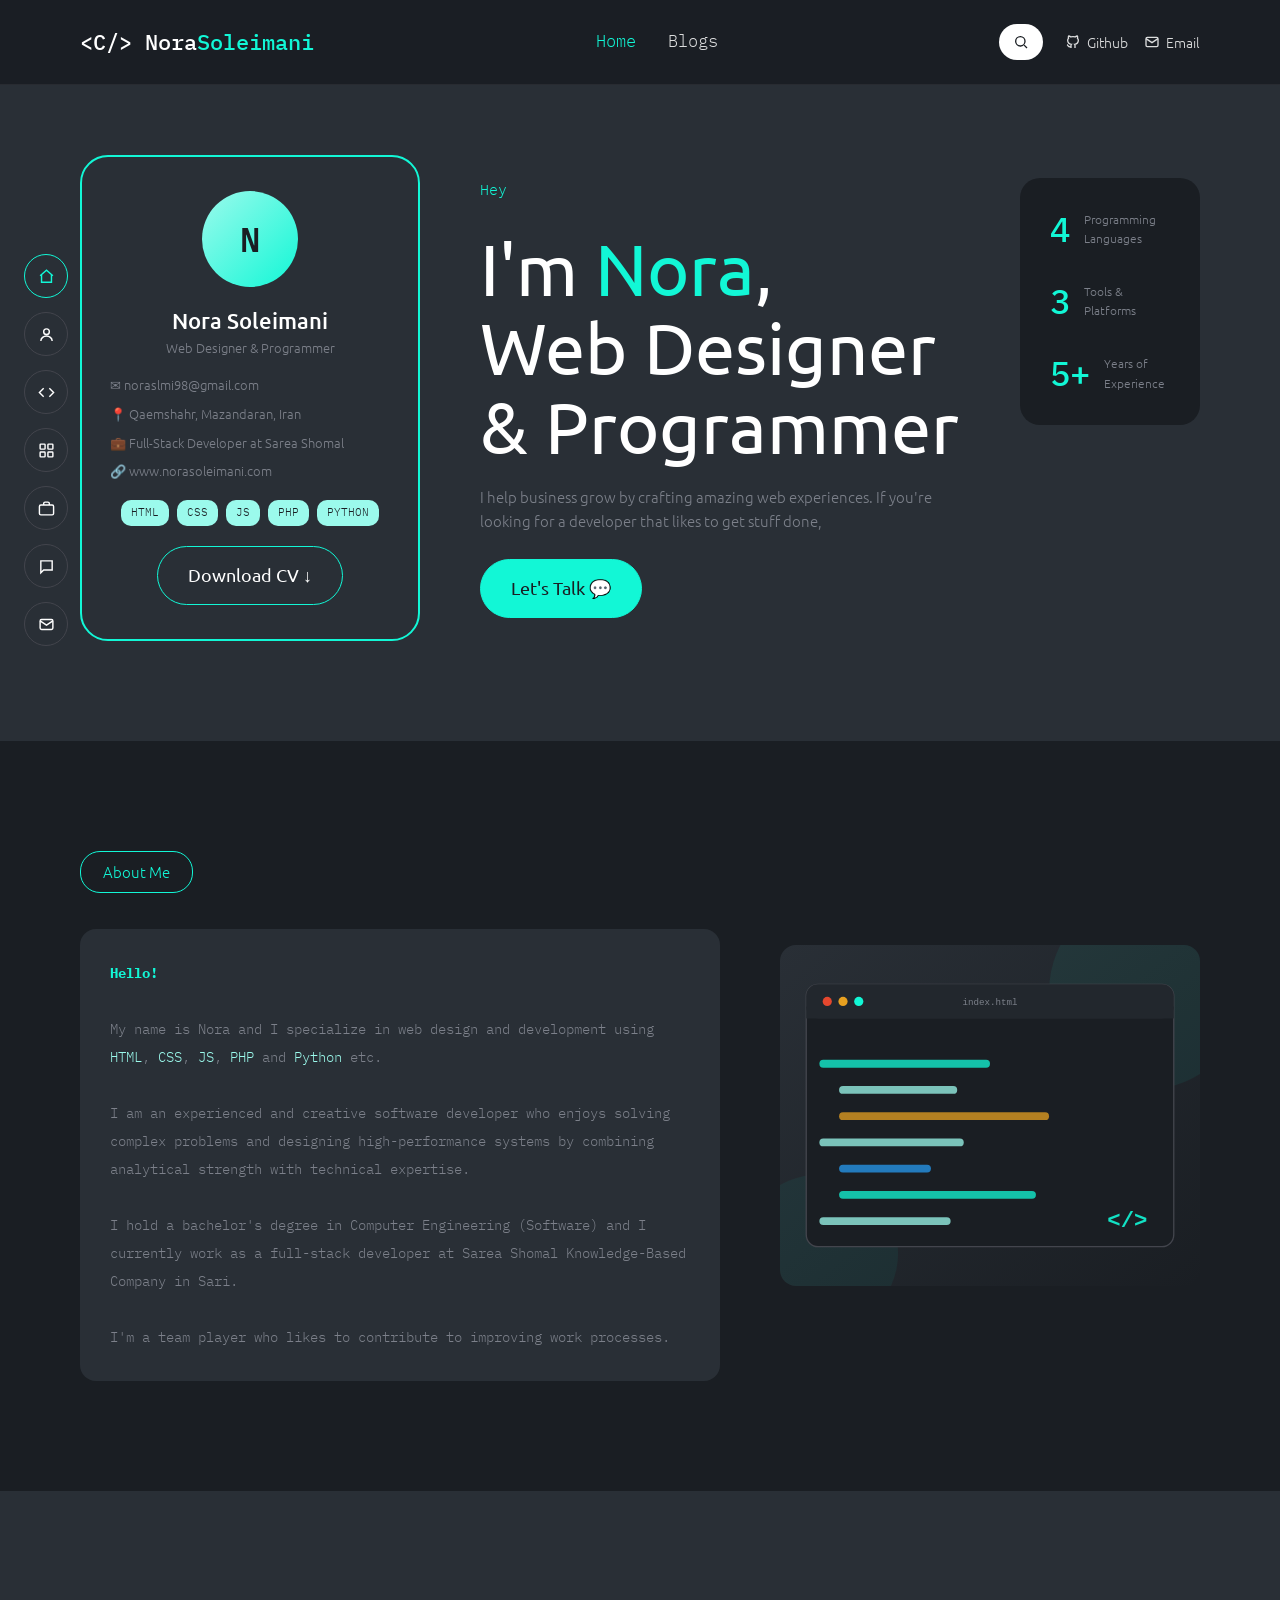
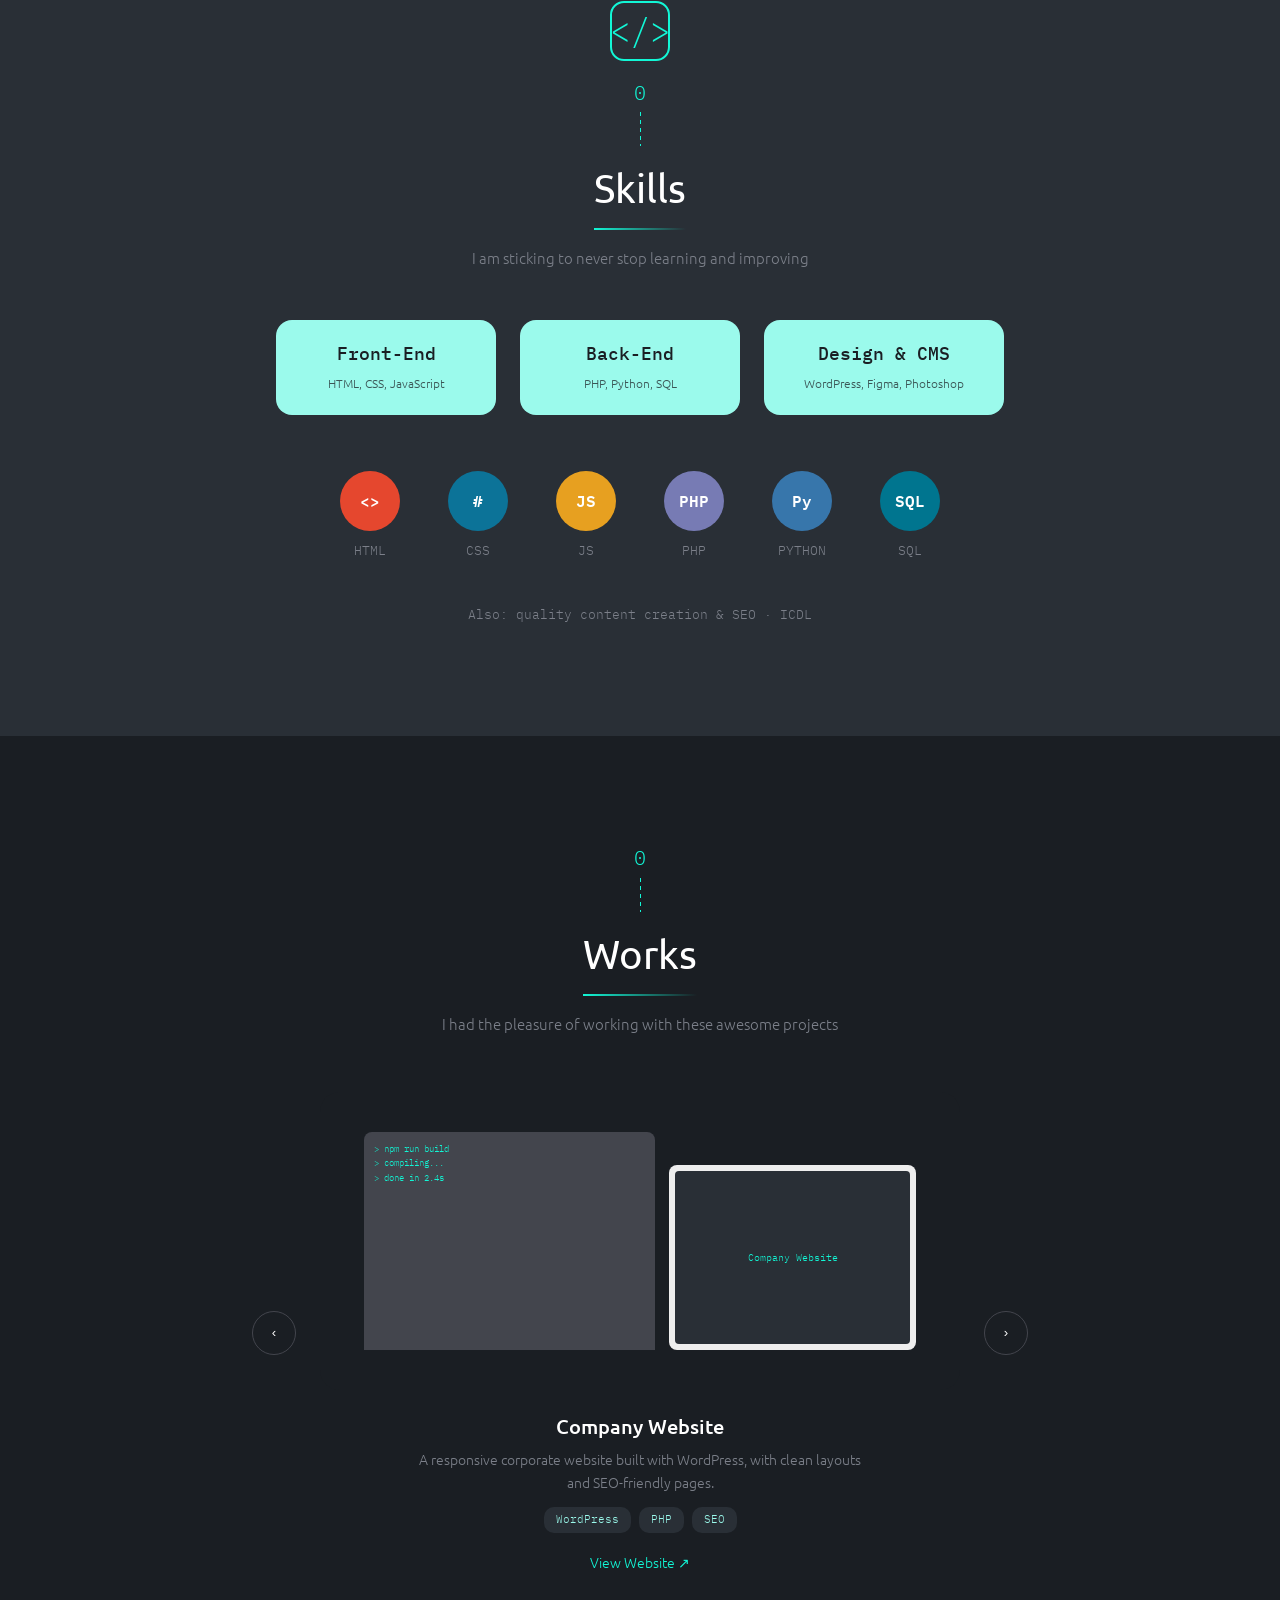
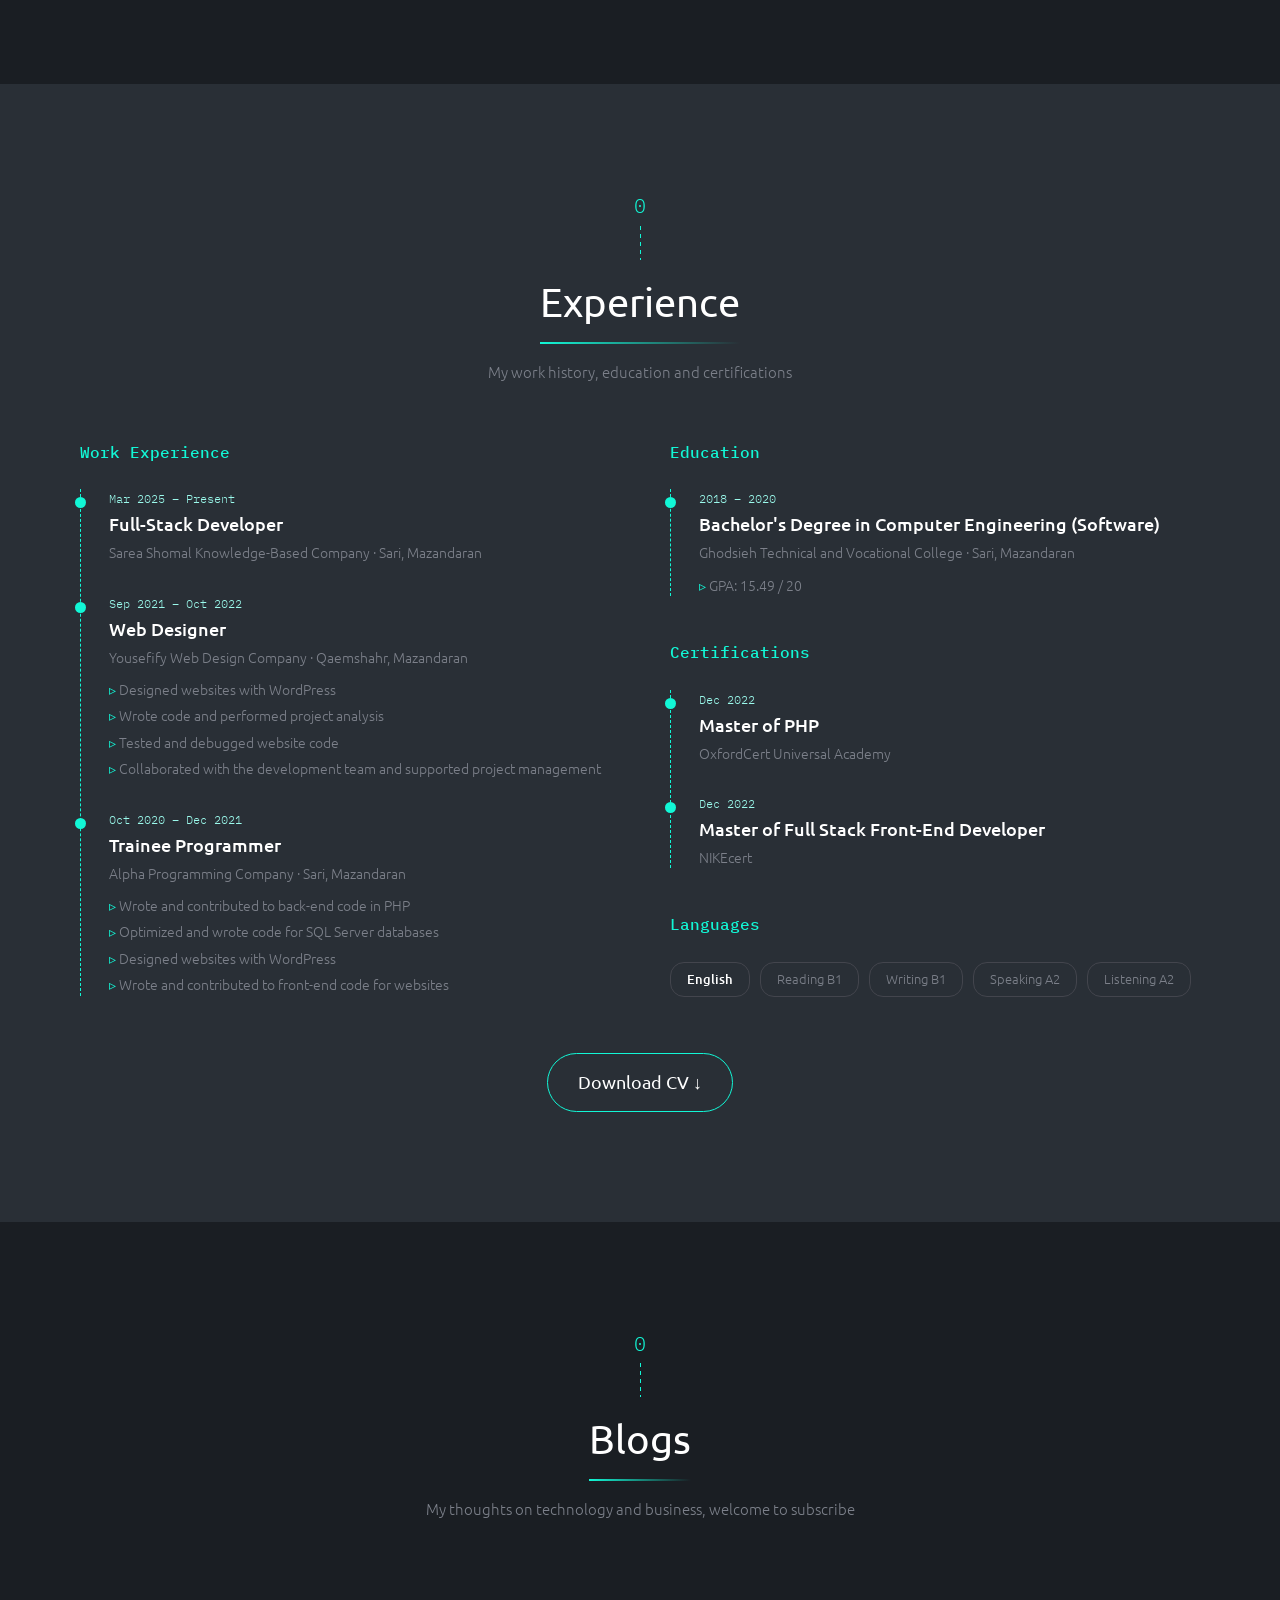
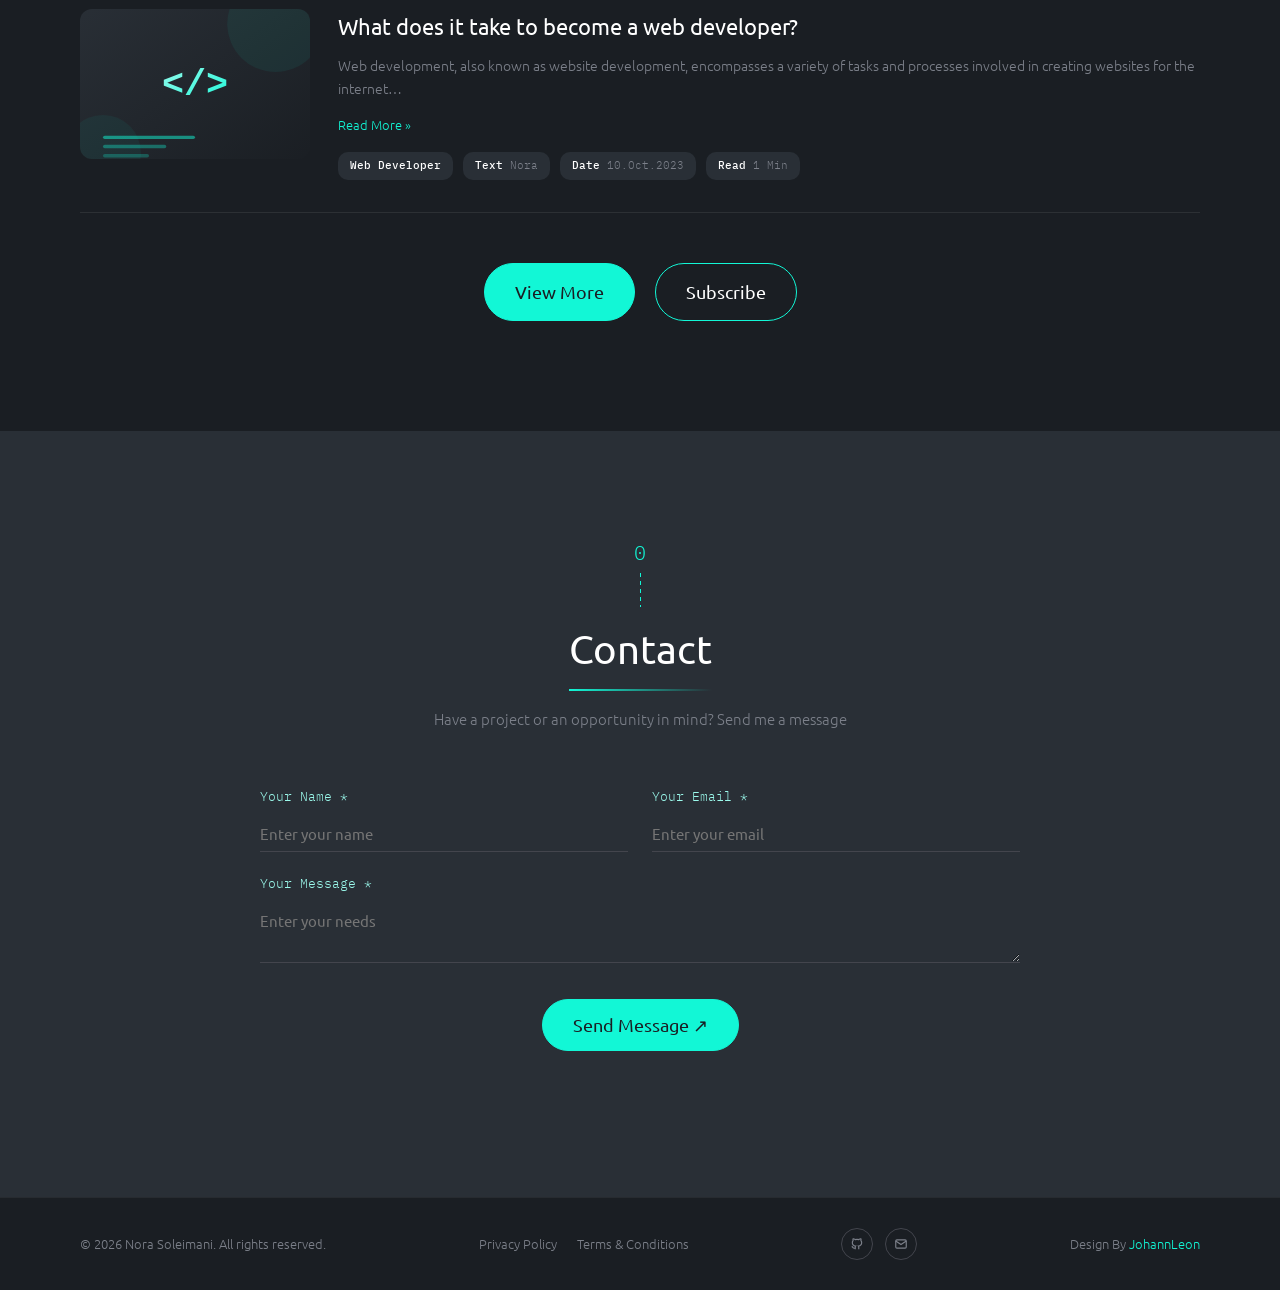
<file: index.html>
<!DOCTYPE html>
<html lang="en">
<head>
<meta charset="UTF-8">
<meta name="viewport" content="width=device-width, initial-scale=1">
<title>Nora Soleimani — Web Designer &amp; Programmer</title>
<link rel="stylesheet" href="css/style.css">
<noscript><style>.reveal,.reveal-left,.reveal-right,.reveal-scale,.stagger>*{opacity:1!important;transform:none!important;}</style></noscript>
</head>
<body>
<div class="scroll-progress"></div>

<header class="site-header">
  <div class="wrap">
    <a href="index.html" class="logo">&lt;C/&gt; Nora<span>Soleimani</span></a>
    <nav class="main-nav">
      <a href="index.html" class="active">Home</a>
      <a href="blogs.html">Blogs</a>
    </nav>
    <div class="header-right">
      <div class="search-box">
        <input type="text" placeholder="Search...">
        <button aria-label="Search"><svg viewBox="0 0 24 24" fill="none" stroke="currentColor" stroke-width="2" width="16" height="16"><circle cx="11" cy="11" r="7"/><line x1="21" y1="21" x2="16.65" y2="16.65"/></svg></button>
      </div>
      <div class="socials">
        <a href="https://github.com/nora-soleimani" target="_blank" rel="noopener"><svg viewBox="0 0 24 24" fill="none" stroke="currentColor" stroke-width="2"><path d="M9 19c-4.3 1.4-4.3-2.5-6-3m12 5v-3.5c0-1 .1-1.4-.5-2 2.8-.3 5.5-1.4 5.5-6a4.6 4.6 0 0 0-1.3-3.2 4.2 4.2 0 0 0-.1-3.2s-1.1-.3-3.5 1.3a12.3 12.3 0 0 0-6.2 0C6.5 2.8 5.4 3.1 5.4 3.1a4.2 4.2 0 0 0-.1 3.2A4.6 4.6 0 0 0 4 9.5c0 4.6 2.7 5.7 5.5 6-.6.6-.6 1.2-.5 2V21"/></svg>Github</a><a href="mailto:noraslmi98@gmail.com"><svg viewBox="0 0 24 24" fill="none" stroke="currentColor" stroke-width="2"><rect x="3" y="5" width="18" height="14" rx="2"/><path d="M3 7l9 6 9-6"/></svg>Email</a>
      </div>
      <button class="burger" aria-label="Menu"><span></span><span></span><span></span></button>
    </div>
  </div>
  <nav class="mobile-nav">
    <a href="index.html">Home</a>
    <a href="blogs.html">Blogs</a>
    <div class="socials"><a href="https://github.com/nora-soleimani" target="_blank" rel="noopener">Github</a><a href="mailto:noraslmi98@gmail.com">Email</a></div>
  </nav>
</header>

<nav class="side-nav">
  <a href="#home" class="active"><svg viewBox="0 0 24 24" fill="none" stroke-width="2"><path d="M3 11l9-8 9 8"/><path d="M5 10v10h14V10"/></svg><span class="tip">Home</span></a>
  <a href="#about"><svg viewBox="0 0 24 24" fill="none" stroke-width="2"><circle cx="12" cy="8" r="4"/><path d="M4 21c0-4 4-7 8-7s8 3 8 7"/></svg><span class="tip">About Me</span></a>
  <a href="#skills"><svg viewBox="0 0 24 24" fill="none" stroke-width="2"><path d="M8 6L2 12l6 6M16 6l6 6-6 6"/></svg><span class="tip">Skills</span></a>
  <a href="#works"><svg viewBox="0 0 24 24" fill="none" stroke-width="2"><rect x="3" y="3" width="7" height="7" rx="1"/><rect x="14" y="3" width="7" height="7" rx="1"/><rect x="3" y="14" width="7" height="7" rx="1"/><rect x="14" y="14" width="7" height="7" rx="1"/></svg><span class="tip">Works</span></a>
  <a href="#experience"><svg viewBox="0 0 24 24" fill="none" stroke-width="2"><rect x="2" y="7" width="20" height="14" rx="2"/><path d="M8 7V5a2 2 0 0 1 2-2h4a2 2 0 0 1 2 2v2"/></svg><span class="tip">Experience</span></a>
  <a href="#blogs"><svg viewBox="0 0 24 24" fill="none" stroke-width="2"><path d="M4 4h16v13H8l-4 4z"/></svg><span class="tip">Blogs</span></a>
  <a href="#contact"><svg viewBox="0 0 24 24" fill="none" stroke-width="2"><rect x="3" y="5" width="18" height="14" rx="2"/><path d="M3 7l9 6 9-6"/></svg><span class="tip">Contact</span></a>
</nav>

<main>
  <section class="hero" id="home">
    <div class="wrap">
      <div class="hero-card reveal-scale">
        <div class="avatar">N</div>
        <h3>Nora Soleimani</h3>
        <p class="role">Web Designer &amp; Programmer</p>
        <ul>
          <li>✉ <a href="mailto:noraslmi98@gmail.com">noraslmi98@gmail.com</a></li>
          <li>📍 Qaemshahr, Mazandaran, Iran</li>
          <li>💼 Full-Stack Developer at Sarea Shomal</li>
          <li>🔗 www.norasoleimani.com</li>
        </ul>
        <div class="tags"><span>HTML</span><span>CSS</span><span>JS</span><span>PHP</span><span>PYTHON</span></div>
        <a href="assets/Fatemeh_Soleimani_Resume_EN.pdf" class="btn btn-outline" download>Download CV ↓</a>
      </div>
      <div class="hero-copy">
        <div class="hero-flex">
          <div class="hero-text reveal-left">
            <p class="eyebrow">Hey</p>
            <h1>I'm <span class="accent">Nora</span>,<br>Web Designer<br>&amp; Programmer</h1>
            <p>I help business grow by crafting amazing web experiences. If you're looking for a developer that likes to get stuff done,</p>
            <a href="#contact" class="btn btn-filled">Let's Talk 💬</a>
          </div>
          <div class="stat-card reveal-right">
            <div class="stat"><span class="num" data-count="4">4</span><span class="label">Programming<br>Languages</span></div>
            <div class="stat"><span class="num" data-count="3">3</span><span class="label">Tools &amp;<br>Platforms</span></div>
            <div class="stat"><span class="num" data-count="5" data-suffix="+">5+</span><span class="label">Years of<br>Experience</span></div>
          </div>
        </div>
      </div>
    </div>
  </section>

  <section class="about section-alt" id="about">
    <div class="wrap">
      <div class="reveal-left">
        <span class="about-badge">About Me</span>
        <div class="about-card mono">
          <p><strong>Hello!</strong></p><br>
          <p>My name is Nora and I specialize in web design and development using <span class="tag">HTML</span>, <span class="tag">CSS</span>, <span class="tag">JS</span>, <span class="tag">PHP</span> and <span class="tag">Python</span> etc.</p><br>
          <p>I am an experienced and creative software developer who enjoys solving complex problems and designing high-performance systems by combining analytical strength with technical expertise.</p><br>
          <p>I hold a bachelor's degree in Computer Engineering (Software) and I currently work as a full-stack developer at Sarea Shomal Knowledge-Based Company in Sari.</p><br>
          <p>I'm a team player who likes to contribute to improving work processes.</p>
        </div>
      </div>
      <div class="about-photo reveal-right">
        <img src="images/about.svg" alt="Developer workspace">
      </div>
    </div>
  </section>

  <section class="skills" id="skills">
    <div class="wrap">
      <div class="skills-top reveal">
        <div class="skills-icon">&lt;/&gt;</div>
        <div class="section-title" style="margin-bottom:0">
          <span class="dot-line">0</span>
          <h2>Skills</h2>
          <p>I am sticking to never stop learning and improving</p>
        </div>
      </div>
      <div class="skill-cards stagger">
        <div class="card"><h4>Front-End</h4><span>HTML, CSS, JavaScript</span></div>
        <div class="card"><h4>Back-End</h4><span>PHP, Python, SQL</span></div>
        <div class="card"><h4>Design &amp; CMS</h4><span>WordPress, Figma, Photoshop</span></div>
      </div>
      <div class="skill-icons stagger">
        <div class="item"><div class="circle" style="background:var(--html-c)">&lt;&gt;</div><p>HTML</p></div>
        <div class="item"><div class="circle" style="background:var(--css-c)">#</div><p>CSS</p></div>
        <div class="item"><div class="circle" style="background:var(--js-c)">JS</div><p>JS</p></div>
        <div class="item"><div class="circle" style="background:var(--php-c)">PHP</div><p>PHP</p></div>
        <div class="item"><div class="circle" style="background:var(--py-c)">Py</div><p>PYTHON</p></div>
        <div class="item"><div class="circle" style="background:var(--sql-c)">SQL</div><p>SQL</p></div>
      </div>
      <p class="skills-note reveal">Also: quality content creation &amp; SEO · ICDL</p>
    </div>
  </section>

  <!-- ===== WORKS: the 3 slides below are SAMPLE projects. Replace title, description, tags and the "View Website" link (href="#") with your own. ===== -->
  <section class="works section-alt" id="works">
    <div class="wrap">
      <div class="section-title reveal">
        <span class="dot-line">0</span>
        <h2>Works</h2>
        <p>I had the pleasure of working with these awesome projects</p>
      </div>
      <div class="works-slider reveal-scale">
        <button class="slider-btn slider-prev" aria-label="Previous">‹</button>
        <div class="works-track">
          <div class="works-slides">
            <div class="work-slide">
              <div class="work-mock">
                <div class="mock-screen">&gt; npm run build<br>&gt; compiling...<br>&gt; done in 2.4s</div>
                <div class="mock-imac"><div class="screen">Company Website</div></div>
              </div>
              <h4 class="work-title">Company Website</h4>
              <p class="work-desc">A responsive corporate website built with WordPress, with clean layouts and SEO-friendly pages.</p>
              <div class="work-tags"><span>WordPress</span><span>PHP</span><span>SEO</span></div>
              <a href="#">View Website ↗</a>
            </div>
            <div class="work-slide">
              <div class="work-mock">
                <div class="mock-screen">&gt; git push origin main<br>&gt; deployed ✓</div>
                <div class="mock-imac"><div class="screen">Admin Dashboard</div></div>
              </div>
              <h4 class="work-title">Admin Dashboard</h4>
              <p class="work-desc">A dashboard for managing data, with a PHP back-end and an SQL database.</p>
              <div class="work-tags"><span>PHP</span><span>SQL</span><span>JS</span></div>
              <a href="#">View Website ↗</a>
            </div>
            <div class="work-slide">
              <div class="work-mock">
                <div class="mock-screen">&gt; yarn test<br>&gt; 42 passed</div>
                <div class="mock-imac"><div class="screen">Landing Page</div></div>
              </div>
              <h4 class="work-title">Landing Page</h4>
              <p class="work-desc">A clean, responsive landing page designed in Figma and coded in HTML, CSS and JavaScript.</p>
              <div class="work-tags"><span>Figma</span><span>HTML</span><span>CSS</span><span>JS</span></div>
              <a href="#">View Website ↗</a>
            </div>
          </div>
        </div>
        <button class="slider-btn slider-next" aria-label="Next">›</button>
      </div>
    </div>
  </section>

  <section class="experience" id="experience">
    <div class="wrap">
      <div class="section-title reveal">
        <span class="dot-line">0</span>
        <h2>Experience</h2>
        <p>My work history, education and certifications</p>
      </div>
      <div class="exp-grid">
        <div class="exp-col reveal-left">
          <h3 class="exp-heading">Work Experience</h3>
          <div class="timeline">
            <div class="t-item">
              <span class="t-date">Mar 2025 – Present</span>
              <h4>Full-Stack Developer</h4>
              <p class="t-org">Sarea Shomal Knowledge-Based Company · Sari, Mazandaran</p>
            </div>
            <div class="t-item">
              <span class="t-date">Sep 2021 – Oct 2022</span>
              <h4>Web Designer</h4>
              <p class="t-org">Yousefify Web Design Company · Qaemshahr, Mazandaran</p>
              <ul>
                <li>Designed websites with WordPress</li>
                <li>Wrote code and performed project analysis</li>
                <li>Tested and debugged website code</li>
                <li>Collaborated with the development team and supported project management</li>
              </ul>
            </div>
            <div class="t-item">
              <span class="t-date">Oct 2020 – Dec 2021</span>
              <h4>Trainee Programmer</h4>
              <p class="t-org">Alpha Programming Company · Sari, Mazandaran</p>
              <ul>
                <li>Wrote and contributed to back-end code in PHP</li>
                <li>Optimized and wrote code for SQL Server databases</li>
                <li>Designed websites with WordPress</li>
                <li>Wrote and contributed to front-end code for websites</li>
              </ul>
            </div>
          </div>
        </div>
        <div class="exp-col reveal-right">
          <h3 class="exp-heading">Education</h3>
          <div class="timeline">
            <div class="t-item">
              <span class="t-date">2018 – 2020</span>
              <h4>Bachelor's Degree in Computer Engineering (Software)</h4>
              <p class="t-org">Ghodsieh Technical and Vocational College · Sari, Mazandaran</p>
              <ul><li>GPA: 15.49 / 20</li></ul>
            </div>
          </div>
          <h3 class="exp-heading">Certifications</h3>
          <div class="timeline">
            <div class="t-item">
              <span class="t-date">Dec 2022</span>
              <h4>Master of PHP</h4>
              <p class="t-org">OxfordCert Universal Academy</p>
            </div>
            <div class="t-item">
              <span class="t-date">Dec 2022</span>
              <h4>Master of Full Stack Front-End Developer</h4>
              <p class="t-org">NIKEcert</p>
            </div>
          </div>
          <h3 class="exp-heading">Languages</h3>
          <div class="chips stagger">
            <span><b>English</b></span><span>Reading B1</span><span>Writing B1</span><span>Speaking A2</span><span>Listening A2</span>
          </div>
        </div>
      </div>
      <div class="exp-cta reveal"><a href="assets/Fatemeh_Soleimani_Resume_EN.pdf" class="btn btn-outline" download>Download CV ↓</a></div>
    </div>
  </section>

  <section class="blogs-teaser section-alt" id="blogs">
    <div class="wrap">
      <div class="section-title reveal">
        <span class="dot-line">0</span>
        <h2>Blogs</h2>
        <p>My thoughts on technology and business, welcome to subscribe</p>
      </div>
      <div class="blog-card reveal-left">
        <img src="images/blog-1.svg" alt="Blog thumbnail">
        <div class="body">
          <a href="article.html" class="title-link"><h3>What does it take to become a web developer?</h3></a>
          <p>Web development, also known as website development, encompasses a variety of tasks and processes involved in creating websites for the internet…</p>
          <a href="article.html" class="read-more">Read More »</a>
          <div class="meta"><span><b>Web Developer</b></span><span><b>Text</b> Nora</span><span><b>Date</b> 10.Oct.2023</span><span><b>Read</b> 1 Min</span></div>
        </div>
      </div>
      <div class="blogs-actions reveal">
        <a href="blogs.html" class="btn btn-filled">View More</a>
        <button class="btn btn-outline subscribe-btn">Subscribe</button>
      </div>
    </div>
  </section>

  <section class="contact" id="contact">
    <div class="wrap">
      <div class="section-title reveal">
        <span class="dot-line">0</span>
        <h2>Contact</h2>
        <p>Have a project or an opportunity in mind? Send me a message</p>
      </div>
      <div class="contact-form reveal">
        <form>
          <div class="form-row stagger">
            <div class="field"><label>Your Name *</label><input type="text" placeholder="Enter your name" required></div>
            <div class="field"><label>Your Email *</label><input type="email" placeholder="Enter your email" required></div>
          </div>
          <div class="field"><label>Your Message *</label><textarea placeholder="Enter your needs" required></textarea></div>
          <div class="submit-row"><button type="submit" class="btn btn-filled">Send Message ↗</button></div>
          <p class="form-msg"></p>
        </form>
      </div>
    </div>
  </section>
</main>

<footer class="site-footer">
  <div class="wrap">
    <span>© 2026 Nora Soleimani. All rights reserved.</span>
    <div class="footer-links"><a href="#">Privacy Policy</a><a href="#">Terms &amp; Conditions</a></div>
    <div class="footer-socials">
      <a href="https://github.com/nora-soleimani" target="_blank" rel="noopener" aria-label="Github"><svg viewBox="0 0 24 24" fill="none" stroke="currentColor" stroke-width="2"><path d="M9 19c-4.3 1.4-4.3-2.5-6-3m12 5v-3.5c0-1 .1-1.4-.5-2 2.8-.3 5.5-1.4 5.5-6a4.6 4.6 0 0 0-1.3-3.2 4.2 4.2 0 0 0-.1-3.2s-1.1-.3-3.5 1.3a12.3 12.3 0 0 0-6.2 0C6.5 2.8 5.4 3.1 5.4 3.1a4.2 4.2 0 0 0-.1 3.2A4.6 4.6 0 0 0 4 9.5c0 4.6 2.7 5.7 5.5 6-.6.6-.6 1.2-.5 2V21"/></svg></a>
      <a href="mailto:noraslmi98@gmail.com" aria-label="Email"><svg viewBox="0 0 24 24" fill="none" stroke="currentColor" stroke-width="2"><rect x="3" y="5" width="18" height="14" rx="2"/><path d="M3 7l9 6 9-6"/></svg></a>
    </div>
    <span>Design By <a href="#" style="color:var(--brand1)">JohannLeon</a></span>
  </div>
</footer>

<script src="js/script.js"></script>
</body>
</html>
</file>
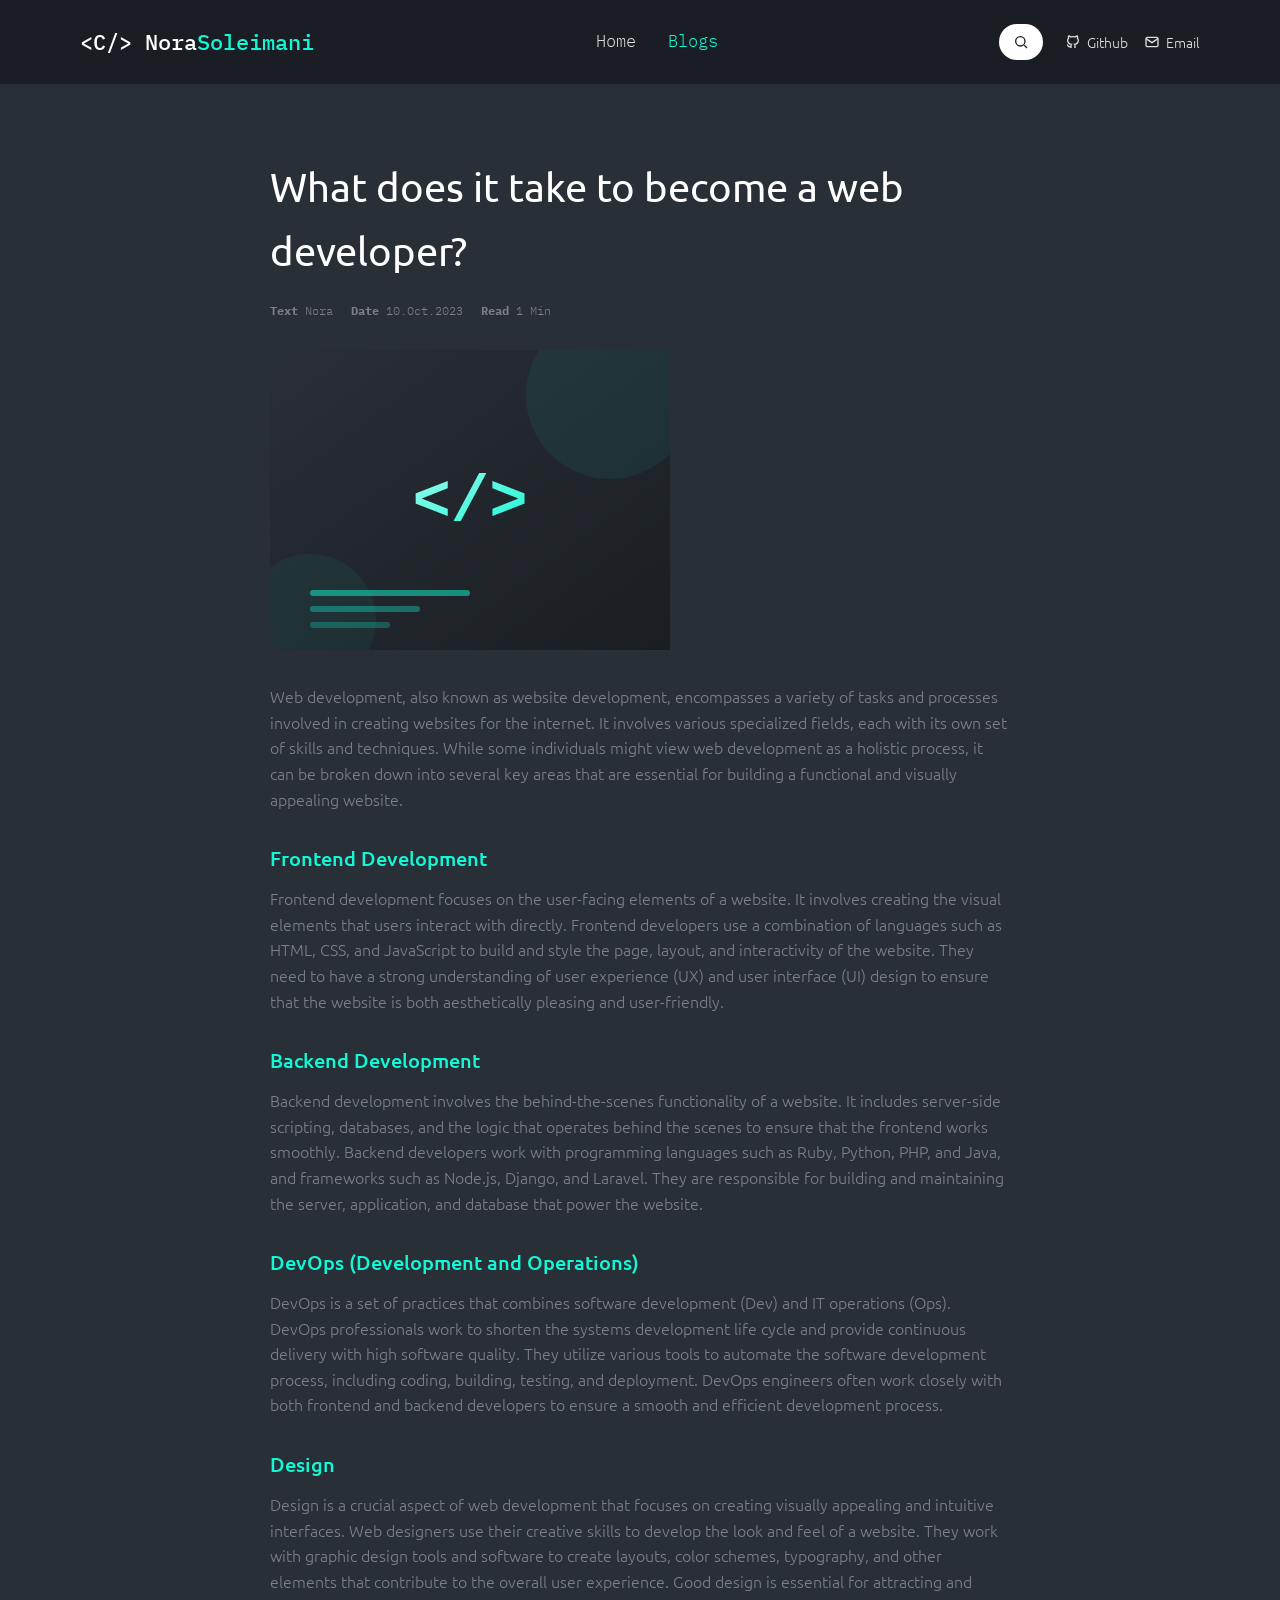
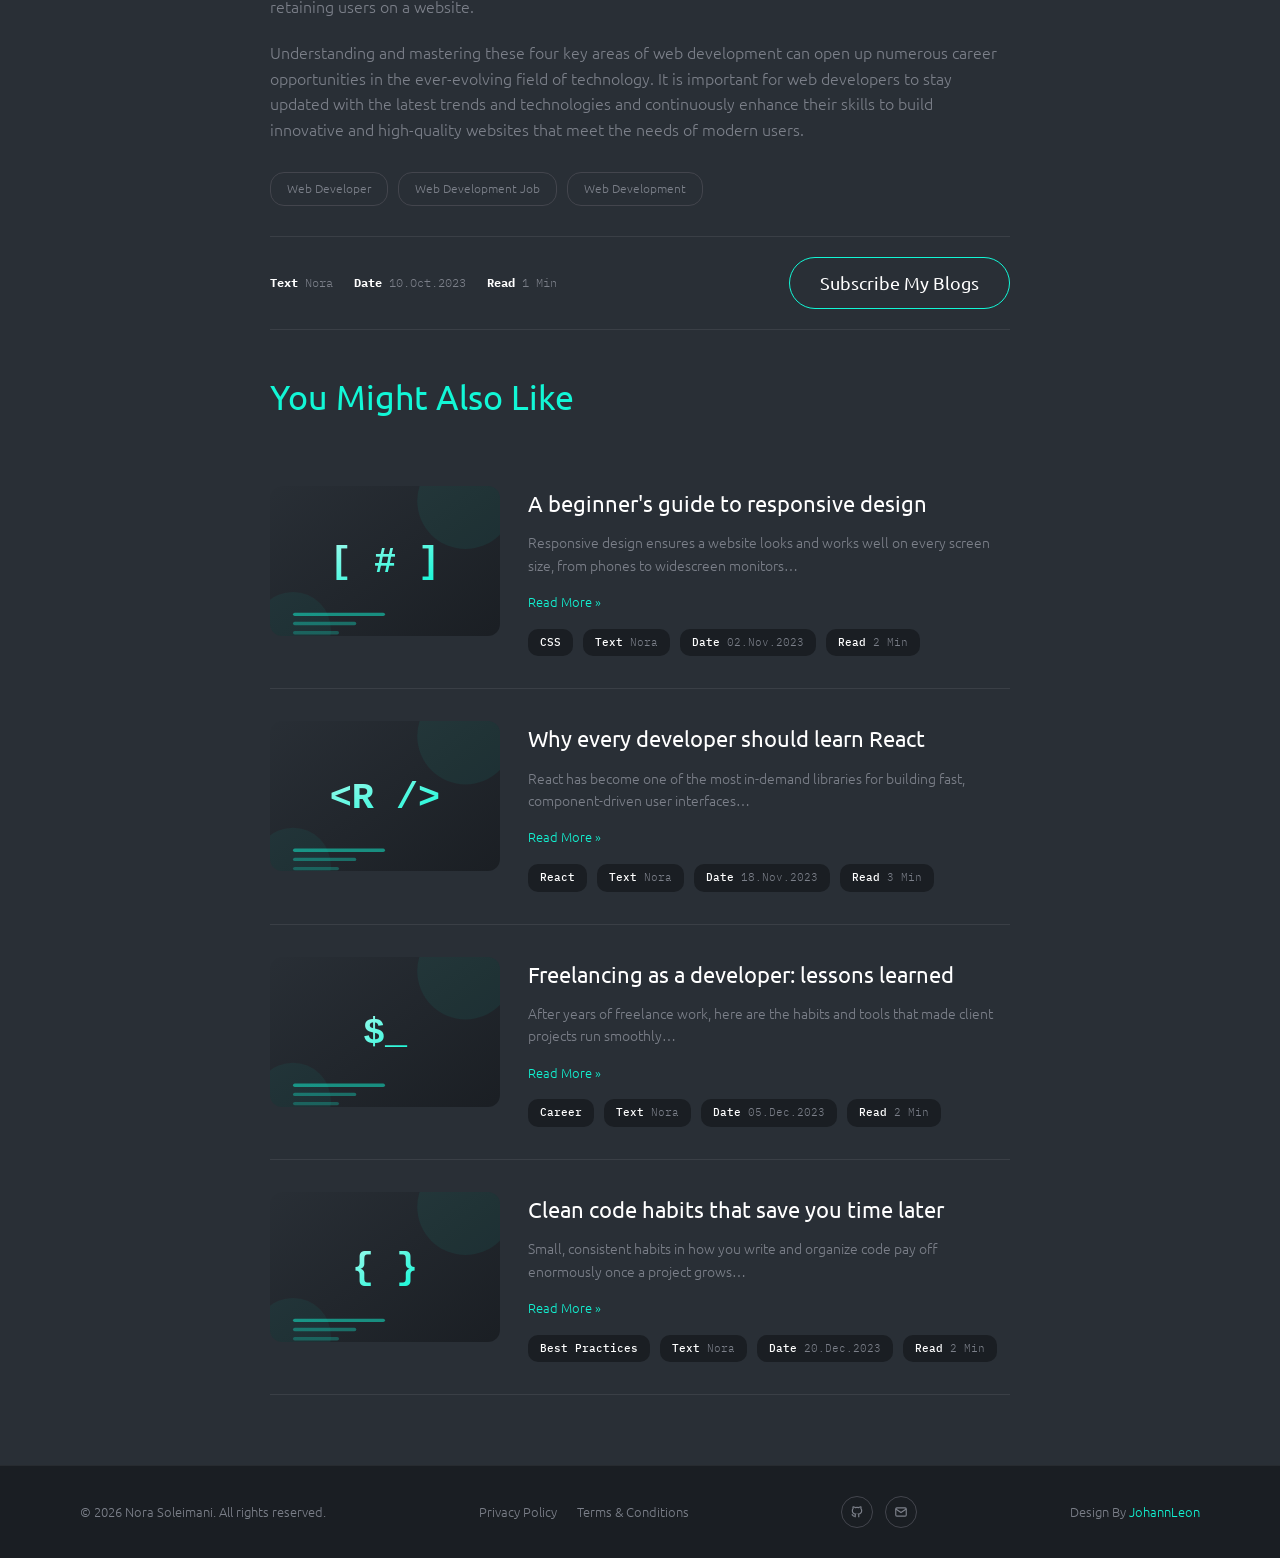
<file: article.html>
<!DOCTYPE html>
<html lang="en">
<head>
<meta charset="UTF-8">
<meta name="viewport" content="width=device-width, initial-scale=1">
<title>Article — Nora Soleimani</title>
<link rel="stylesheet" href="css/style.css">
<noscript><style>.reveal,.reveal-left,.reveal-right,.reveal-scale,.stagger>*{opacity:1!important;transform:none!important;}</style></noscript>
</head>
<body>
<div class="scroll-progress"></div>

<header class="site-header">
  <div class="wrap">
    <a href="index.html" class="logo">&lt;C/&gt; Nora<span>Soleimani</span></a>
    <nav class="main-nav">
      <a href="index.html">Home</a>
      <a href="blogs.html" class="active">Blogs</a>
    </nav>
    <div class="header-right">
      <div class="search-box">
        <input type="text" placeholder="Search...">
        <button aria-label="Search"><svg viewBox="0 0 24 24" fill="none" stroke="currentColor" stroke-width="2" width="16" height="16"><circle cx="11" cy="11" r="7"/><line x1="21" y1="21" x2="16.65" y2="16.65"/></svg></button>
      </div>
      <div class="socials">
        <a href="https://github.com/nora-soleimani" target="_blank" rel="noopener"><svg viewBox="0 0 24 24" fill="none" stroke="currentColor" stroke-width="2"><path d="M9 19c-4.3 1.4-4.3-2.5-6-3m12 5v-3.5c0-1 .1-1.4-.5-2 2.8-.3 5.5-1.4 5.5-6a4.6 4.6 0 0 0-1.3-3.2 4.2 4.2 0 0 0-.1-3.2s-1.1-.3-3.5 1.3a12.3 12.3 0 0 0-6.2 0C6.5 2.8 5.4 3.1 5.4 3.1a4.2 4.2 0 0 0-.1 3.2A4.6 4.6 0 0 0 4 9.5c0 4.6 2.7 5.7 5.5 6-.6.6-.6 1.2-.5 2V21"/></svg>Github</a><a href="mailto:noraslmi98@gmail.com"><svg viewBox="0 0 24 24" fill="none" stroke="currentColor" stroke-width="2"><rect x="3" y="5" width="18" height="14" rx="2"/><path d="M3 7l9 6 9-6"/></svg>Email</a>
      </div>
      <button class="burger" aria-label="Menu"><span></span><span></span><span></span></button>
    </div>
  </div>
  <nav class="mobile-nav">
    <a href="index.html">Home</a>
    <a href="blogs.html">Blogs</a>
    <div class="socials"><a href="https://github.com/nora-soleimani" target="_blank" rel="noopener">Github</a><a href="mailto:noraslmi98@gmail.com">Email</a></div>
  </nav>
</header>

<div class="article-wrap">
  <div class="reveal-left">
  <h1 id="art-title">What does it take to become a web developer?</h1>
  <div class="article-meta">
    <span><b>Text</b> Nora</span><span><b>Date</b> <span id="art-date">10.Oct.2023</span></span><span><b>Read</b> <span id="art-read">1 Min</span></span>
  </div>
  </div>
  <div class="article-hero-img reveal-scale"><img id="art-img" src="images/blog-1.svg" alt="Article cover"></div>

  <div class="article-body reveal">
    <p>Web development, also known as website development, encompasses a variety of tasks and processes involved in creating websites for the internet. It involves various specialized fields, each with its own set of skills and techniques. While some individuals might view web development as a holistic process, it can be broken down into several key areas that are essential for building a functional and visually appealing website.</p>

    <h3>Frontend Development</h3>
    <p>Frontend development focuses on the user-facing elements of a website. It involves creating the visual elements that users interact with directly. Frontend developers use a combination of languages such as HTML, CSS, and JavaScript to build and style the page, layout, and interactivity of the website. They need to have a strong understanding of user experience (UX) and user interface (UI) design to ensure that the website is both aesthetically pleasing and user-friendly.</p>

    <h3>Backend Development</h3>
    <p>Backend development involves the behind-the-scenes functionality of a website. It includes server-side scripting, databases, and the logic that operates behind the scenes to ensure that the frontend works smoothly. Backend developers work with programming languages such as Ruby, Python, PHP, and Java, and frameworks such as Node.js, Django, and Laravel. They are responsible for building and maintaining the server, application, and database that power the website.</p>

    <h3>DevOps (Development and Operations)</h3>
    <p>DevOps is a set of practices that combines software development (Dev) and IT operations (Ops). DevOps professionals work to shorten the systems development life cycle and provide continuous delivery with high software quality. They utilize various tools to automate the software development process, including coding, building, testing, and deployment. DevOps engineers often work closely with both frontend and backend developers to ensure a smooth and efficient development process.</p>

    <h3>Design</h3>
    <p>Design is a crucial aspect of web development that focuses on creating visually appealing and intuitive interfaces. Web designers use their creative skills to develop the look and feel of a website. They work with graphic design tools and software to create layouts, color schemes, typography, and other elements that contribute to the overall user experience. Good design is essential for attracting and retaining users on a website.</p>

    <p>Understanding and mastering these four key areas of web development can open up numerous career opportunities in the ever-evolving field of technology. It is important for web developers to stay updated with the latest trends and technologies and continuously enhance their skills to build innovative and high-quality websites that meet the needs of modern users.</p>
  </div>

  <div class="article-tags reveal">
    <span>Web Developer</span><span>Web Development Job</span><span>Web Development</span>
  </div>

  <div class="article-foot">
    <span class="mono" style="font-size:12px;color:var(--grey-light)"><b style="color:#fff">Text</b> Nora &nbsp; <b style="color:#fff">Date</b> 10.Oct.2023 &nbsp; <b style="color:#fff">Read</b> 1 Min</span>
    <button class="btn btn-outline subscribe-btn">Subscribe My Blogs</button>
  </div>

  <div class="related">
    <h2>You Might Also Like</h2>
    <div id="related-list"></div>
  </div>
</div>

<footer class="site-footer">
  <div class="wrap">
    <span>© 2026 Nora Soleimani. All rights reserved.</span>
    <div class="footer-links"><a href="#">Privacy Policy</a><a href="#">Terms &amp; Conditions</a></div>
    <div class="footer-socials">
      <a href="https://github.com/nora-soleimani" target="_blank" rel="noopener" aria-label="Github"><svg viewBox="0 0 24 24" fill="none" stroke="currentColor" stroke-width="2"><path d="M9 19c-4.3 1.4-4.3-2.5-6-3m12 5v-3.5c0-1 .1-1.4-.5-2 2.8-.3 5.5-1.4 5.5-6a4.6 4.6 0 0 0-1.3-3.2 4.2 4.2 0 0 0-.1-3.2s-1.1-.3-3.5 1.3a12.3 12.3 0 0 0-6.2 0C6.5 2.8 5.4 3.1 5.4 3.1a4.2 4.2 0 0 0-.1 3.2A4.6 4.6 0 0 0 4 9.5c0 4.6 2.7 5.7 5.5 6-.6.6-.6 1.2-.5 2V21"/></svg></a>
      <a href="mailto:noraslmi98@gmail.com" aria-label="Email"><svg viewBox="0 0 24 24" fill="none" stroke="currentColor" stroke-width="2"><rect x="3" y="5" width="18" height="14" rx="2"/><path d="M3 7l9 6 9-6"/></svg></a>
    </div>
    <span>Design By <a href="#" style="color:var(--brand1)">JohannLeon</a></span>
  </div>
</footer>

<script src="js/blogs-data.js"></script>
<script>
  document.addEventListener('DOMContentLoaded', () => {
    const params = new URLSearchParams(window.location.search);
    const id = parseInt(params.get('id')) || 1;
    const post = BLOG_POSTS.find(p => p.id === id) || BLOG_POSTS[0];
    document.getElementById('art-title').textContent = post.title;
    document.getElementById('art-date').textContent = post.date;
    document.getElementById('art-read').textContent = post.read;
    document.getElementById('art-img').src = `images/blog-${post.id}.svg`;
    document.title = post.title + ' — Nora Soleimani';
    renderRelated('related-list', post.id);
  });
</script>
<script src="js/script.js"></script>
</body>
</html>
</file>
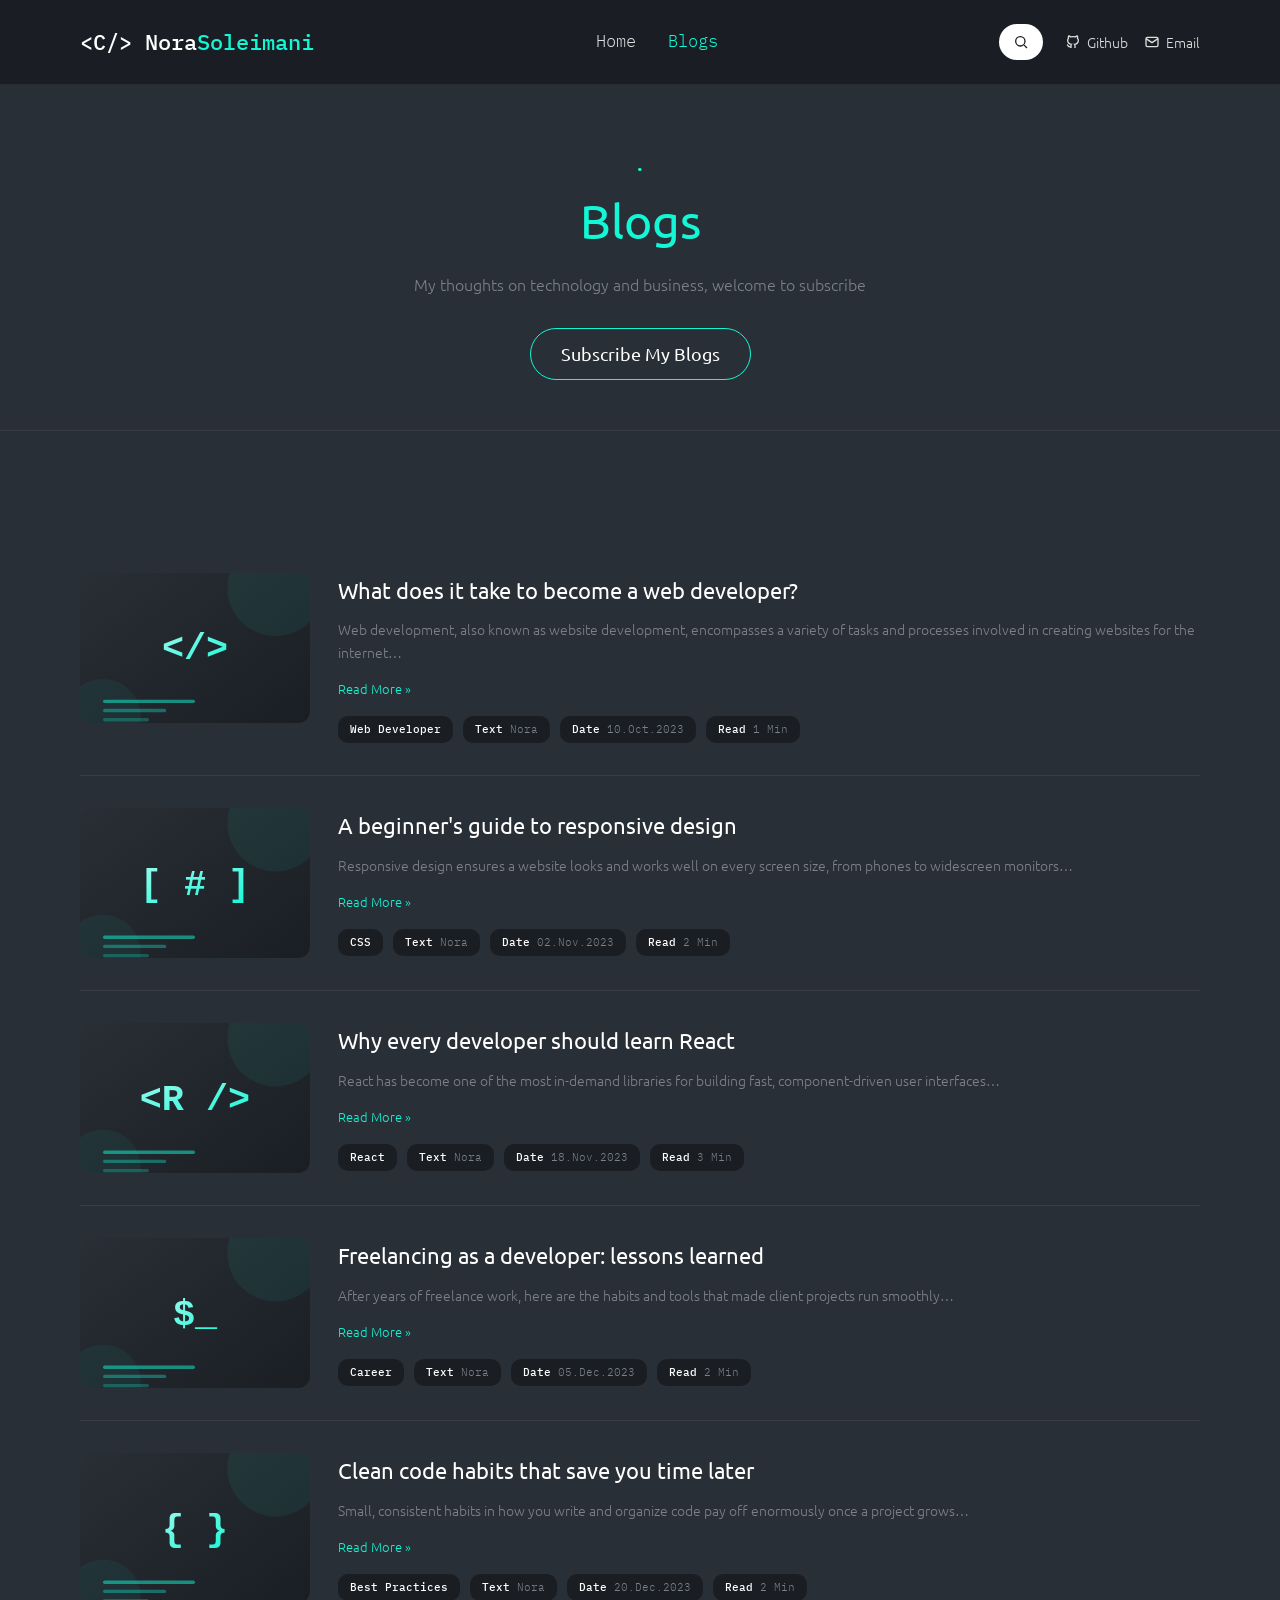
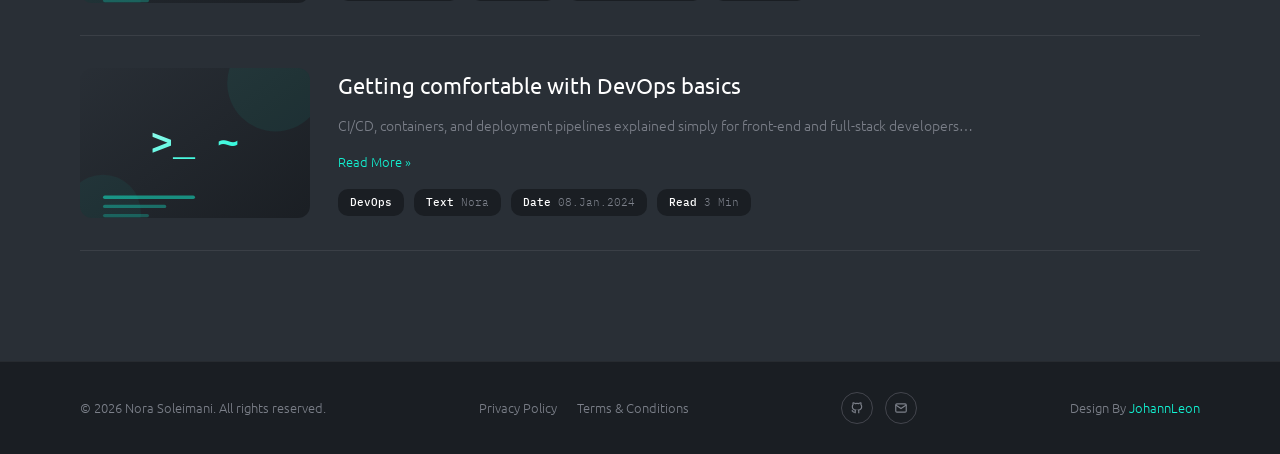
<file: blogs.html>
<!DOCTYPE html>
<html lang="en">
<head>
<meta charset="UTF-8">
<meta name="viewport" content="width=device-width, initial-scale=1">
<title>Blogs — Nora Soleimani</title>
<link rel="stylesheet" href="css/style.css">
<noscript><style>.reveal,.reveal-left,.reveal-right,.reveal-scale,.stagger>*{opacity:1!important;transform:none!important;}</style></noscript>
</head>
<body>
<div class="scroll-progress"></div>

<header class="site-header">
  <div class="wrap">
    <a href="index.html" class="logo">&lt;C/&gt; Nora<span>Soleimani</span></a>
    <nav class="main-nav">
      <a href="index.html">Home</a>
      <a href="blogs.html" class="active">Blogs</a>
    </nav>
    <div class="header-right">
      <div class="search-box">
        <input type="text" placeholder="Search...">
        <button aria-label="Search"><svg viewBox="0 0 24 24" fill="none" stroke="currentColor" stroke-width="2" width="16" height="16"><circle cx="11" cy="11" r="7"/><line x1="21" y1="21" x2="16.65" y2="16.65"/></svg></button>
      </div>
      <div class="socials">
        <a href="https://github.com/nora-soleimani" target="_blank" rel="noopener"><svg viewBox="0 0 24 24" fill="none" stroke="currentColor" stroke-width="2"><path d="M9 19c-4.3 1.4-4.3-2.5-6-3m12 5v-3.5c0-1 .1-1.4-.5-2 2.8-.3 5.5-1.4 5.5-6a4.6 4.6 0 0 0-1.3-3.2 4.2 4.2 0 0 0-.1-3.2s-1.1-.3-3.5 1.3a12.3 12.3 0 0 0-6.2 0C6.5 2.8 5.4 3.1 5.4 3.1a4.2 4.2 0 0 0-.1 3.2A4.6 4.6 0 0 0 4 9.5c0 4.6 2.7 5.7 5.5 6-.6.6-.6 1.2-.5 2V21"/></svg>Github</a><a href="mailto:noraslmi98@gmail.com"><svg viewBox="0 0 24 24" fill="none" stroke="currentColor" stroke-width="2"><rect x="3" y="5" width="18" height="14" rx="2"/><path d="M3 7l9 6 9-6"/></svg>Email</a>
      </div>
      <button class="burger" aria-label="Menu"><span></span><span></span><span></span></button>
    </div>
  </div>
  <nav class="mobile-nav">
    <a href="index.html">Home</a>
    <a href="blogs.html">Blogs</a>
    <div class="socials"><a href="https://github.com/nora-soleimani" target="_blank" rel="noopener">Github</a><a href="mailto:noraslmi98@gmail.com">Email</a></div>
  </nav>
</header>

<section class="page-hero">
  <div class="wrap reveal">
    <span class="dot-line mono" style="color:var(--brand1)">•</span>
    <h1>Blogs</h1>
    <p>My thoughts on technology and business, welcome to subscribe</p>
    <button class="btn btn-outline subscribe-btn">Subscribe My Blogs</button>
  </div>
</section>

<section>
  <div class="wrap" id="blog-list">
    <!-- blog cards injected by script for easy reuse -->
  </div>
</section>

<footer class="site-footer">
  <div class="wrap">
    <span>© 2026 Nora Soleimani. All rights reserved.</span>
    <div class="footer-links"><a href="#">Privacy Policy</a><a href="#">Terms &amp; Conditions</a></div>
    <div class="footer-socials">
      <a href="https://github.com/nora-soleimani" target="_blank" rel="noopener" aria-label="Github"><svg viewBox="0 0 24 24" fill="none" stroke="currentColor" stroke-width="2"><path d="M9 19c-4.3 1.4-4.3-2.5-6-3m12 5v-3.5c0-1 .1-1.4-.5-2 2.8-.3 5.5-1.4 5.5-6a4.6 4.6 0 0 0-1.3-3.2 4.2 4.2 0 0 0-.1-3.2s-1.1-.3-3.5 1.3a12.3 12.3 0 0 0-6.2 0C6.5 2.8 5.4 3.1 5.4 3.1a4.2 4.2 0 0 0-.1 3.2A4.6 4.6 0 0 0 4 9.5c0 4.6 2.7 5.7 5.5 6-.6.6-.6 1.2-.5 2V21"/></svg></a>
      <a href="mailto:noraslmi98@gmail.com" aria-label="Email"><svg viewBox="0 0 24 24" fill="none" stroke="currentColor" stroke-width="2"><rect x="3" y="5" width="18" height="14" rx="2"/><path d="M3 7l9 6 9-6"/></svg></a>
    </div>
    <span>Design By <a href="#" style="color:var(--brand1)">JohannLeon</a></span>
  </div>
</footer>

<script src="js/blogs-data.js"></script>
<script src="js/script.js"></script>
</body>
</html>
</file>
<file: css/style.css>
@import url('https://fonts.googleapis.com/css2?family=Ubuntu:ital,wght@0,300;0,400;0,500;0,700;1,400&family=IBM+Plex+Mono:wght@400;500;600&display=swap');

:root{
  --bg1:#292F36;
  --bg2:#1A1E23;
  --brand1:#12F7D6;
  --brand2:#9BFAEC;
  --grey:#43454D;
  --grey-light:#7C808A;
  --white:#FFFFFF;
  --html-c:#E5472E;
  --css-c:#0C7398;
  --js-c:#E7A020;
  --react-c:#269AF0;
  --php-c:#777BB4;
  --py-c:#3776AB;
  --sql-c:#00758F;
  --font-ui:'Ubuntu',sans-serif;
  --font-mono:'IBM Plex Mono',monospace;
  --container:1200px;
}

*{box-sizing:border-box;margin:0;padding:0;}
html{scroll-behavior:smooth;}
:root{--ease:cubic-bezier(.22,1,.36,1);}
body{
  background:var(--bg1);
  color:var(--white);
  font-family:var(--font-ui);
  font-weight:300;
  line-height:1.6;
  overflow-x:hidden;
}
img{max-width:100%;display:block;}
a{color:inherit;text-decoration:none;}
ul{list-style:none;}
.wrap{max-width:var(--container);margin:0 auto;padding:0 40px;}
.mono{font-family:var(--font-mono);}

/* ---------- Buttons ---------- */
.btn{
  display:inline-flex;align-items:center;gap:8px;
  font-family:var(--font-ui);font-size:18px;font-weight:400;
  padding:14px 30px;border-radius:40px;border:1px solid var(--brand1);
  cursor:pointer;transition:background .2s ease,color .2s ease,transform .15s ease;
  background:transparent;color:var(--white);
}
.btn:hover{transform:translateY(-2px);}
.btn-filled{background:var(--brand1);color:var(--bg2);border-color:var(--brand1);}
.btn-filled:hover{background:var(--brand2);}
.btn-outline:hover{background:var(--brand1);color:var(--bg2);}

/* ---------- Scroll progress + header shrink ---------- */
.scroll-progress{position:fixed;top:0;left:0;height:3px;width:0%;background:linear-gradient(90deg,var(--brand1),var(--brand2));z-index:300;}

/* ---------- Header ---------- */
.site-header{
  position:sticky;top:0;z-index:100;
  background:rgba(26,30,35,.92);backdrop-filter:blur(6px);
  border-bottom:1px solid rgba(255,255,255,.06);
}
.site-header .wrap{display:flex;align-items:center;justify-content:space-between;height:84px;gap:24px;transition:height .3s var(--ease);}
.site-header.scrolled .wrap{height:64px;}

/* ---------- Scroll reveal ---------- */
.reveal,.reveal-left,.reveal-right,.reveal-scale{opacity:0;transition:opacity .7s var(--ease),transform .7s var(--ease);}
.reveal{transform:translateY(30px);}
.reveal-left{transform:translateX(-44px);}
.reveal-right{transform:translateX(44px);}
.reveal-scale{transform:scale(.88);}
.reveal.in,.reveal-left.in,.reveal-right.in,.reveal-scale.in{opacity:1;transform:none;}
.stagger>*{opacity:0;transform:translateY(22px);transition:opacity .55s var(--ease),transform .55s var(--ease);}
.stagger.in>*{opacity:1;transform:none;}
.stagger.in>*:nth-child(1){transition-delay:.05s}
.stagger.in>*:nth-child(2){transition-delay:.15s}
.stagger.in>*:nth-child(3){transition-delay:.25s}
.stagger.in>*:nth-child(4){transition-delay:.35s}
.stagger.in>*:nth-child(5){transition-delay:.45s}
.stagger.in>*:nth-child(6){transition-delay:.55s}
@media (prefers-reduced-motion:reduce){
  .reveal,.reveal-left,.reveal-right,.reveal-scale,.stagger>*{transition:none!important;opacity:1!important;transform:none!important;}
  html{scroll-behavior:auto;}
}
.logo{font-family:var(--font-mono);font-weight:500;font-size:22px;white-space:nowrap;}
.logo span{color:var(--brand1);}
.main-nav{display:flex;gap:32px;font-family:var(--font-mono);font-size:17px;}
.main-nav a{opacity:.85;transition:opacity .2s,color .2s;}
.main-nav a:hover,.main-nav a.active{color:var(--brand1);opacity:1;}
.header-right{display:flex;align-items:center;gap:22px;}
.search-box{display:flex;align-items:center;background:var(--white);border-radius:20px;overflow:hidden;transition:width .25s ease;width:44px;height:36px;}
.search-box.open{width:220px;}
.search-box input{border:0;outline:0;flex:1;padding:0 12px;font-family:var(--font-ui);font-size:14px;color:var(--bg2);background:transparent;min-width:0;}
.search-box button{border:0;background:transparent;width:44px;height:36px;display:flex;align-items:center;justify-content:center;cursor:pointer;color:var(--bg2);flex-shrink:0;}
.search-box:not(.open) input{width:0;flex:0 0 0;padding:0;}
.search-box:not(.open) button{width:100%;}
.socials{display:flex;gap:16px;}
.socials a{display:flex;align-items:center;gap:6px;font-size:14px;opacity:.85;}
.socials a:hover{color:var(--brand1);opacity:1;}
.socials svg{width:16px;height:16px;}
.burger{display:none;flex-direction:column;gap:5px;background:none;border:0;cursor:pointer;padding:8px;}
.burger span{width:22px;height:2px;background:var(--white);}

/* ---------- Side nav (homepage only) ---------- */
.side-nav{
  position:fixed;left:24px;top:50%;transform:translateY(-50%);z-index:90;
  display:flex;flex-direction:column;gap:14px;
}
.side-nav a{
  width:44px;height:44px;border-radius:50%;border:1px solid var(--grey);
  display:flex;align-items:center;justify-content:center;position:relative;
  background:var(--bg1);transition:border-color .2s,background .2s;
}
.side-nav a svg{width:17px;height:17px;stroke:var(--white);}
.side-nav a .tip{
  position:absolute;left:56px;top:50%;transform:translateY(-50%);
  background:var(--bg2);padding:6px 14px;border-radius:16px;font-size:13px;
  white-space:nowrap;opacity:0;pointer-events:none;transition:opacity .2s,left .2s;
  font-family:var(--font-ui);border:1px solid var(--grey);
}
.side-nav a:hover{border-color:var(--brand1);background:var(--brand1);}
.side-nav a:hover svg{stroke:var(--bg2);}
.side-nav a:hover .tip{opacity:1;left:60px;}
.side-nav a.active{border-color:var(--brand1);}
.side-nav a.active svg{stroke:var(--brand1);}

/* ---------- Section title ---------- */
.section-title{text-align:center;margin-bottom:56px;}
.section-title .dot-line{color:var(--brand1);font-family:var(--font-mono);font-size:20px;line-height:1;}
.section-title .dot-line::after{content:'';display:block;width:1px;height:34px;margin:6px auto 0;background:repeating-linear-gradient(var(--brand1) 0 4px,transparent 4px 8px);}
.section-title h2{font-size:clamp(28px,4vw,40px);font-weight:400;margin:10px 0 10px;position:relative;display:inline-block;}
.section-title h2::after{content:'';position:absolute;left:0;right:0;bottom:-10px;height:2px;background:linear-gradient(90deg,var(--brand1),transparent);}
.section-title p{color:var(--grey-light);font-size:15px;max-width:480px;margin:16px auto 0;}

section{padding:110px 0;}
.section-alt{background:var(--bg2);}

/* ---------- Hero ---------- */
.hero{padding:70px 0 100px;}
.hero .wrap{display:grid;grid-template-columns:340px 1fr;gap:60px;align-items:center;}
.hero-card{
  border:2px solid var(--brand1);border-radius:28px;padding:34px 28px;text-align:center;
  position:relative;
}
.avatar{width:96px;height:96px;border-radius:50%;background:linear-gradient(135deg,var(--brand2),var(--brand1));margin:0 auto 16px;display:flex;align-items:center;justify-content:center;font-family:var(--font-mono);font-size:34px;color:var(--bg2);font-weight:600;}
.hero-card h3{font-size:22px;font-weight:500;}
.hero-card .role{color:var(--grey-light);font-size:13px;margin-bottom:16px;}
.hero-card ul{text-align:left;font-size:13px;color:var(--grey-light);display:flex;flex-direction:column;gap:8px;margin-bottom:18px;}
.hero-card .tags{display:flex;gap:8px;flex-wrap:wrap;justify-content:center;margin-bottom:20px;}
.hero-card .tags span{background:var(--brand2);color:var(--bg2);font-size:11px;padding:4px 10px;border-radius:10px;font-family:var(--font-mono);}
.hero-copy .eyebrow{color:var(--brand1);font-family:var(--font-mono);font-size:15px;}
.hero-copy h1{font-size:clamp(40px,6vw,72px);font-weight:400;margin:8px 0 20px;line-height:1.1;}
.hero-copy h1 .accent{color:var(--brand1);}
.hero-flex{display:flex;justify-content:space-between;gap:40px;align-items:flex-start;flex-wrap:wrap;}
.hero-text{max-width:480px;}
.hero-text p{color:var(--grey-light);font-size:15px;margin-bottom:26px;}
.stat-card{background:var(--bg2);border-radius:20px;padding:24px 30px;display:flex;flex-direction:column;gap:18px;min-width:180px;}
.stat-card .stat{display:flex;align-items:center;gap:14px;}
.stat-card .num{font-family:var(--font-mono);font-size:34px;color:var(--brand1);font-weight:500;}
.stat-card .label{font-size:12px;color:var(--grey-light);}

/* ---------- About ---------- */
.about .wrap{display:grid;grid-template-columns:1fr 420px;gap:60px;align-items:center;}
.about-badge{display:inline-block;border:1px solid var(--brand1);color:var(--brand1);border-radius:20px;padding:8px 22px;font-size:15px;margin-bottom:36px;}
.about-card{background:var(--bg1);border-radius:16px;padding:30px;font-family:var(--font-mono);font-size:14px;line-height:2;color:var(--grey-light);}
.about-card strong{color:var(--brand1);}
.about-card .tag{color:var(--brand2);}
.about-photo{border-radius:16px;overflow:hidden;}

/* ---------- Skills ---------- */
.skills-top{text-align:center;margin-bottom:50px;}
.skills-icon{width:60px;height:60px;margin:0 auto 20px;color:var(--brand1);display:flex;align-items:center;justify-content:center;font-family:var(--font-mono);font-size:34px;border:2px solid var(--brand1);border-radius:14px;}
.skill-cards{display:flex;gap:24px;justify-content:center;margin-bottom:56px;flex-wrap:wrap;}
.skill-cards .card{background:var(--brand2);color:var(--bg2);border-radius:16px;padding:20px 40px;text-align:center;min-width:220px;}
.skill-cards .card h4{font-size:18px;font-weight:500;font-family:var(--font-mono);}
.skill-cards .card span{font-size:12px;opacity:.75;}
.skill-icons{display:flex;justify-content:center;gap:48px;flex-wrap:wrap;}
.skill-icons .item{text-align:center;}
.skill-icons .circle{width:60px;height:60px;border-radius:50%;display:flex;align-items:center;justify-content:center;margin:0 auto 10px;color:#fff;font-weight:600;font-family:var(--font-mono);}
.skill-icons p{font-family:var(--font-mono);font-size:13px;color:var(--grey-light);}

.skills-note{text-align:center;margin-top:44px;font-family:var(--font-mono);font-size:13px;color:var(--grey-light);}

/* ---------- Experience ---------- */
.exp-grid{display:grid;grid-template-columns:1fr 1fr;gap:60px;}
.exp-heading{font-family:var(--font-mono);font-size:16px;font-weight:500;color:var(--brand1);margin-bottom:24px;}
.exp-col .timeline + .exp-heading,.exp-col .chips + .exp-heading{margin-top:44px;}
.timeline{border-left:1px dashed var(--brand1);padding-left:28px;display:flex;flex-direction:column;gap:30px;}
.t-item{position:relative;}
.t-item::before{content:'';position:absolute;left:-34px;top:8px;width:11px;height:11px;border-radius:50%;background:var(--brand1);}
.t-date{display:block;font-family:var(--font-mono);font-size:12px;color:var(--brand2);}
.t-item h4{font-size:18px;font-weight:500;margin:2px 0;}
.t-org{color:var(--grey-light);font-size:14px;}
.t-item ul{margin-top:10px;display:flex;flex-direction:column;gap:4px;font-size:14px;color:var(--grey-light);}
.t-item li::before{content:'▹ ';color:var(--brand1);}
.chips{display:flex;gap:10px;flex-wrap:wrap;}
.chips span{border:1px solid var(--grey);padding:6px 16px;border-radius:14px;font-size:13px;color:var(--grey-light);}
.chips span b{color:var(--white);font-weight:500;}
.exp-cta{text-align:center;margin-top:56px;}

/* ---------- Works ---------- */
.works-slider{display:flex;align-items:center;justify-content:center;gap:24px;}
.slider-btn{width:44px;height:44px;border-radius:50%;border:1px solid var(--grey);background:transparent;color:var(--white);cursor:pointer;flex-shrink:0;display:flex;align-items:center;justify-content:center;transition:border-color .2s,color .2s;}
.slider-btn:hover{border-color:var(--brand1);color:var(--brand1);}
.works-track{overflow:hidden;max-width:640px;width:100%;}
.works-slides{display:flex;transition:transform .4s ease;}
.work-slide{min-width:100%;text-align:center;}
.work-mock{background:var(--bg2);border-radius:20px;padding:40px;display:flex;justify-content:center;align-items:flex-end;gap:14px;margin-bottom:20px;}
.mock-screen{width:52%;aspect-ratio:4/3;background:var(--grey);border-radius:8px 8px 0 0;padding:10px;font-family:var(--font-mono);font-size:9px;color:var(--brand1);text-align:left;overflow:hidden;}
.mock-imac{width:44%;aspect-ratio:4/3;background:#eee;border-radius:8px;padding:6px;}
.mock-imac .screen{background:var(--bg1);width:100%;height:100%;border-radius:4px;display:flex;align-items:center;justify-content:center;color:var(--brand1);font-size:10px;font-family:var(--font-mono);}
.work-slide a{color:var(--brand1);font-size:14px;display:inline-flex;align-items:center;gap:6px;}
.work-title{font-size:20px;font-weight:500;margin-bottom:6px;}
.work-desc{color:var(--grey-light);font-size:14px;max-width:460px;margin:0 auto 14px;}
.work-tags{display:flex;gap:8px;flex-wrap:wrap;justify-content:center;margin-bottom:16px;}
.work-tags span{background:var(--bg1);color:var(--brand2);font-family:var(--font-mono);font-size:11px;padding:4px 12px;border-radius:10px;}
.blogs-teaser.section-alt .blog-card .meta span{background:var(--bg1);}


/* ---------- Blog cards ---------- */
.blog-card{display:flex;gap:28px;padding:32px 0;border-bottom:1px solid rgba(255,255,255,.08);}
.blog-card img{width:230px;height:150px;object-fit:cover;border-radius:12px;flex-shrink:0;}
.blog-card .body{flex:1;}
.blog-card h3{font-size:22px;font-weight:400;margin-bottom:10px;transition:color .2s;}
.blog-card a.title-link:hover h3{color:var(--brand1);}
.blog-card p{color:var(--grey-light);font-size:14px;margin-bottom:12px;}
.blog-card .read-more{color:var(--brand1);font-size:13px;display:inline-block;margin-bottom:16px;}
.blog-card .meta{display:flex;gap:10px;flex-wrap:wrap;font-family:var(--font-mono);font-size:11px;}
.blog-card .meta span{background:var(--bg2);padding:5px 12px;border-radius:10px;color:var(--grey-light);}
.blog-card .meta b{color:var(--white);font-weight:500;}
.blogs-actions{display:flex;justify-content:center;gap:20px;margin-top:50px;flex-wrap:wrap;}

/* ---------- Contact ---------- */
.contact-form{max-width:760px;margin:0 auto;}
.form-row{display:grid;grid-template-columns:1fr 1fr;gap:24px;margin-bottom:22px;}
.field label{display:block;font-size:13px;color:var(--brand2);margin-bottom:8px;font-family:var(--font-mono);}
.field input,.field textarea{
  width:100%;background:transparent;border:0;border-bottom:1px solid var(--grey);
  color:var(--white);padding:8px 0;font-family:var(--font-ui);font-size:15px;outline:0;
  transition:border-color .2s;
}
.field input:focus,.field textarea:focus{border-color:var(--brand1);}
.field textarea{resize:vertical;min-height:60px;}
.contact-form .submit-row{text-align:center;margin-top:30px;}
.form-msg{text-align:center;margin-top:16px;font-size:14px;color:var(--brand1);min-height:20px;}

/* ---------- Footer ---------- */
.site-footer{background:var(--bg2);padding:30px 0;border-top:1px solid rgba(255,255,255,.06);}
.site-footer .wrap{display:flex;justify-content:space-between;align-items:center;flex-wrap:wrap;gap:16px;font-size:13px;color:var(--grey-light);}
.footer-links{display:flex;gap:20px;}
.footer-links a:hover{color:var(--brand1);}
.footer-socials{display:flex;gap:12px;}
.footer-socials a{width:32px;height:32px;border:1px solid var(--grey);border-radius:50%;display:flex;align-items:center;justify-content:center;}
.footer-socials a:hover{border-color:var(--brand1);color:var(--brand1);}
.footer-socials svg{width:14px;height:14px;}

/* ---------- Page hero (blogs/article) ---------- */
.page-hero{padding:70px 0 50px;text-align:center;border-bottom:1px solid rgba(255,255,255,.06);}
.page-hero h1{font-size:clamp(34px,5vw,48px);font-weight:400;color:var(--brand1);margin-bottom:14px;}
.page-hero p{color:var(--grey-light);margin-bottom:30px;}

/* ---------- Article page ---------- */
.article-wrap{max-width:820px;margin:0 auto;padding:70px 40px;}
.article-meta{display:flex;gap:18px;flex-wrap:wrap;font-family:var(--font-mono);font-size:12px;color:var(--grey-light);margin:18px 0 30px;}
.article-wrap h1{font-size:clamp(28px,4vw,40px);font-weight:400;margin-bottom:6px;}
.article-hero-img{border-radius:16px;overflow:hidden;margin-bottom:34px;}
.article-body p{color:var(--grey-light);margin-bottom:20px;font-size:16px;font-weight:300;}
.article-body h3{color:var(--brand1);font-size:20px;font-weight:500;margin:30px 0 12px;}
.article-tags{display:flex;gap:10px;flex-wrap:wrap;margin:30px 0;}
.article-tags span{border:1px solid var(--grey);padding:6px 16px;border-radius:14px;font-size:12px;color:var(--grey-light);}
.article-foot{display:flex;justify-content:space-between;align-items:center;flex-wrap:wrap;gap:16px;padding:20px 0;border-top:1px solid rgba(255,255,255,.08);border-bottom:1px solid rgba(255,255,255,.08);margin-bottom:40px;}
.related h2{color:var(--brand1);font-size:clamp(26px,4vw,34px);font-weight:400;margin-bottom:30px;}

/* ---------- Responsive ---------- */
@media (max-width:1024px){
  .side-nav{left:12px;}
  .side-nav a{width:38px;height:38px;}
  .hero .wrap{grid-template-columns:280px 1fr;gap:36px;}
  .about .wrap{grid-template-columns:1fr;}
  .exp-grid{gap:36px;}
  .about-photo{order:-1;}
  section{padding:80px 0;}
}
.mobile-nav{position:fixed;top:70px;left:0;right:0;background:var(--bg2);z-index:99;flex-direction:column;padding:20px 20px 30px;gap:16px;font-family:var(--font-mono);font-size:17px;border-bottom:1px solid var(--grey);transform:translateY(-120%);transition:transform .25s ease;display:none;}
@media (max-width:860px){.mobile-nav{display:flex;}}
.mobile-nav.open{transform:translateY(0);}
.mobile-nav a{padding:6px 0;}
.mobile-nav .socials{display:flex;gap:18px;padding-top:10px;border-top:1px solid var(--grey);}

@media (max-width:860px){
  .main-nav{display:none;}
  .socials{display:none;}
  .side-nav{display:none;}
  .burger{display:flex;}
  .hero .wrap{grid-template-columns:1fr;}
  .hero-card{max-width:320px;margin:0 auto;}
  .hero-flex{flex-direction:column;}
  .stat-card{width:100%;}
  .blog-card{flex-direction:column;}
  .blog-card img{width:100%;height:200px;}
  .form-row{grid-template-columns:1fr;}
  .exp-grid{grid-template-columns:1fr;gap:44px;}
  .site-header .wrap{height:70px;}
}
@media (max-width:600px){
  .wrap{padding:0 20px;}
  section{padding:60px 0;}
  .search-box.open{width:150px;}
  .skill-cards .card{min-width:150px;padding:16px 24px;}
  .skill-icons{gap:26px;}
  .article-wrap{padding:50px 20px;}
}
</file>
